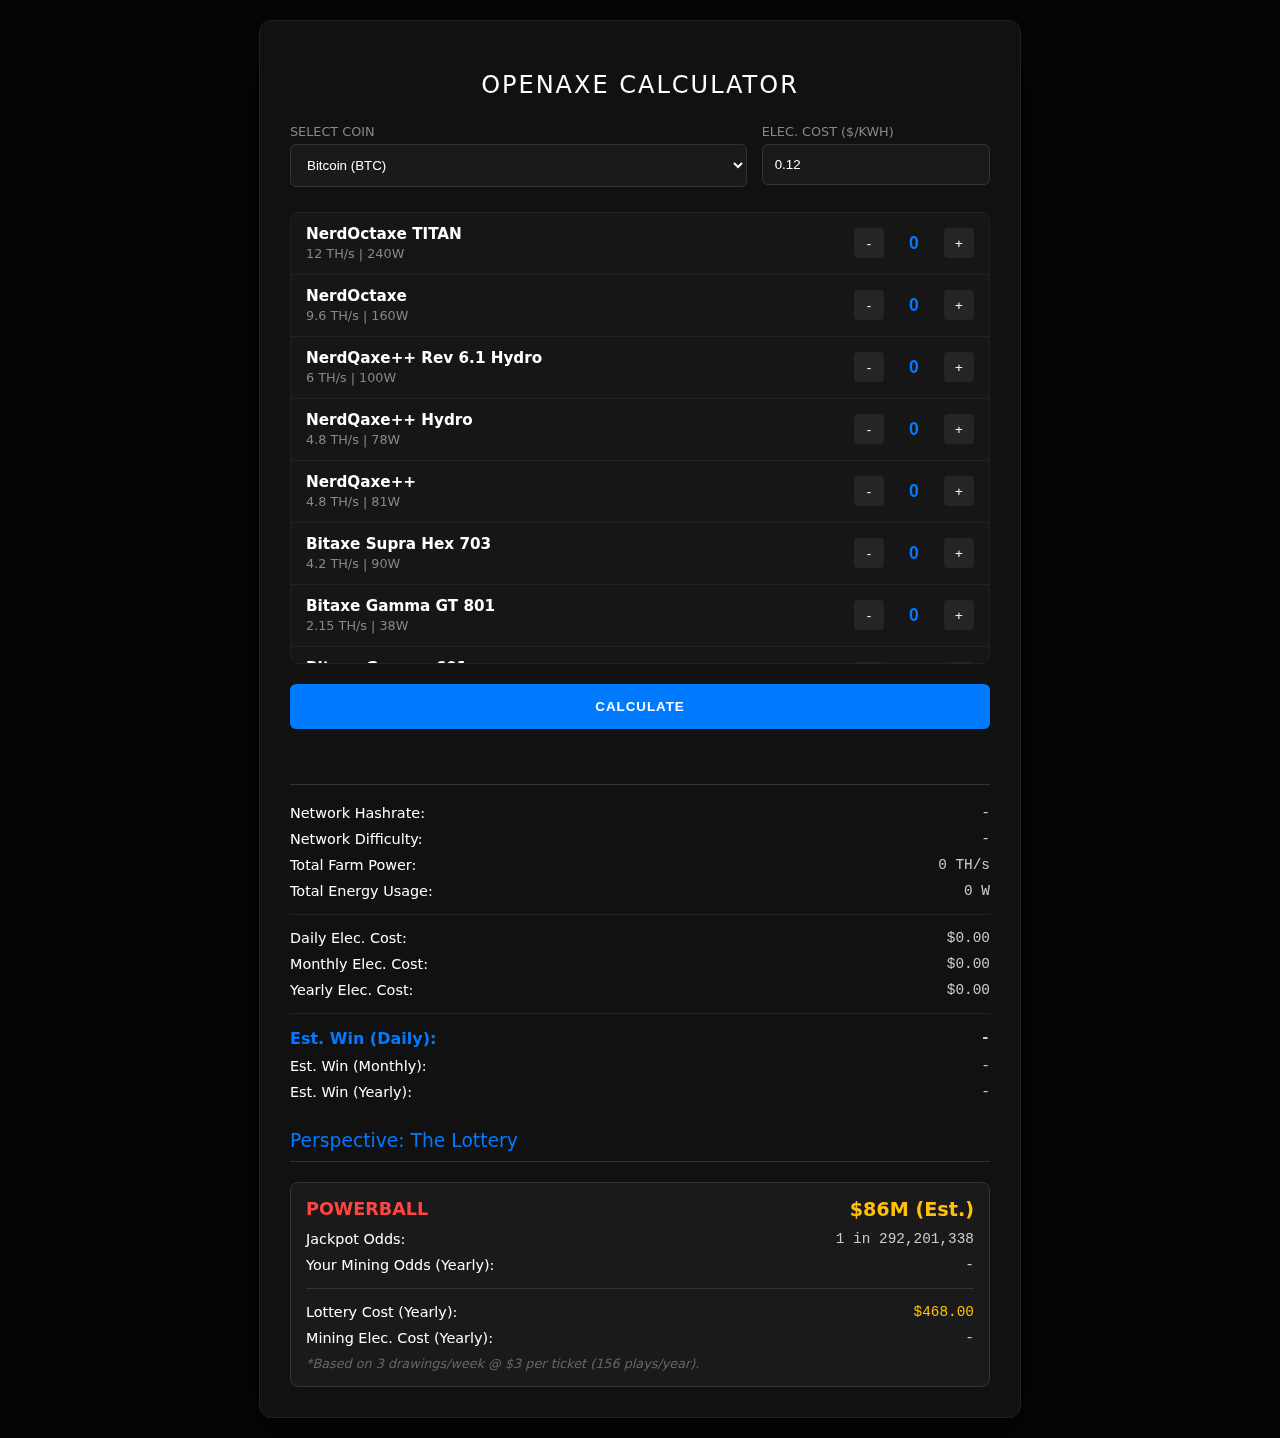
<file: calculator/index.html>
<!DOCTYPE html>
<html lang="en">
<head>
    <meta charset="UTF-8">
    <meta name="viewport" content="width=device-width, initial-scale=1.0">
    <title>OpenAxeProject Calculator</title>
    <link rel="stylesheet" href="styles.css">
</head>
<body>

<div class="app">
    <h2>OPENAXE CALCULATOR</h2>

    <div class="config-grid">
        <div>
            <label>Select Coin</label>
            <select id="coin">
                <option value="BTC">Bitcoin (BTC)</option>
                <option value="BCH">Bitcoin Cash (BCH)</option>
                <option value="BSV">Bitcoin SV (BSV)</option>
                <option value="DGB">Digibyte (DGB)</option>
                <option value="FB">Fractal Bitcoin (FB)</option>
                <option value="PPC">Peercoin (PPC)</option>
                <option value="BC2">BitcoinII (BC2)</option>
            </select>
        </div>
        <div>
            <label>Elec. Cost ($/kWh)</label>
            <input type="number" id="kwhCost" value="0.12" step="0.01">
        </div>
    </div>

    <div class="hw-list" id="hwContainer"></div>

    <button class="calc-btn" onclick="calculate()">CALCULATE</button>
    <div id="statusBox" class="status-bar"></div>

    <div class="stats-box">
        <div class="row"><span>Network Hashrate:</span> <span id="netHash" class="val">-</span></div>
        <div class="row"><span>Network Difficulty:</span> <span id="netDiff" class="val">-</span></div>
        <div class="row"><span>Total Farm Power:</span> <span id="farmPower" class="val">0 TH/s</span></div>
        <div class="row"><span>Total Energy Usage:</span> <span id="farmWatts" class="val">0 W</span></div>
        
        <hr>
        
        <div class="row"><span>Daily Elec. Cost:</span> <span id="dailyCost" class="val">$0.00</span></div>
        <div class="row"><span>Monthly Elec. Cost:</span> <span id="monthlyCost" class="val">$0.00</span></div>
        <div class="row"><span>Yearly Elec. Cost:</span> <span id="yearlyCost" class="val">$0.00</span></div>

        <hr>

        <div class="row major"><span>Est. Win (Daily):</span> <span id="oddsDaily" class="val">-</span></div>
        <div class="row"><span>Est. Win (Monthly):</span> <span id="oddsMonthly" class="val">-</span></div>
        <div class="row"><span>Est. Win (Yearly):</span> <span id="oddsYearly" class="val">-</span></div>
    </div>

    <h3>Perspective: The Lottery</h3>
    <div class="pb-box">
        <div class="pb-header">
            <span class="pb-logo">POWERBALL</span>
            <span id="pbJackpot" class="jackpot">Loading...</span>
        </div>
        
        <div class="row">
            <span>Jackpot Odds:</span>
            <span class="val">1 in 292,201,338</span>
        </div>
        <div class="row">
            <span>Your Mining Odds (Yearly):</span>
            <span id="miningOddsComp" class="val">-</span>
        </div>

        <hr style="border-color: #333">

        <div class="row">
            <span>Lottery Cost (Yearly):</span>
            <span class="val" style="color: #ffc107">$468.00</span>
        </div>
        <div class="row">
            <span>Mining Elec. Cost (Yearly):</span>
            <span id="miningCostComp" class="val">-</span>
        </div>

        <div class="pb-footer">
            *Based on 3 drawings/week @ $3 per ticket (156 plays/year).
        </div>
    </div>
</div>

<script src="app.js"></script>
</body>
</html>
</file>
<file: calculator/styles.css>
:root {
    --bg: #050505;
    --card: #111;
    --blue: #007bff;
    --text: #fff;
    --dim: #888;
    --border: #222;
    --err: #ff4444;
    --green: #28a745;
    --gold: #ffc107;
}

body {
    background: var(--bg);
    color: var(--text);
    font-family: 'Segoe UI', system-ui, sans-serif;
    display: flex;
    justify-content: center;
    padding: 20px;
    margin: 0;
}

.app {
    width: 100%;
    max-width: 700px;
    background: var(--card);
    padding: 30px;
    border-radius: 12px;
    border: 1px solid var(--border);
    box-shadow: 0 20px 50px rgba(0,0,0,0.5);
}

h2 { text-align: center; font-weight: 300; margin-bottom: 25px; letter-spacing: 2px; }
h3 { border-bottom: 1px solid #333; padding-bottom: 10px; margin-top: 30px; font-weight: 300; color: var(--blue); }
hr { border: 0; border-top: 1px solid #222; margin: 15px 0; }

.config-grid { display: grid; grid-template-columns: 2fr 1fr; gap: 15px; margin-bottom: 25px; }

label { color: var(--dim); font-size: 0.8rem; display: block; margin-bottom: 5px; text-transform: uppercase; }

select, input {
    width: 100%; padding: 12px;
    background: #1a1a1a; border: 1px solid #333;
    color: white; border-radius: 6px; box-sizing: border-box;
}
select:focus, input:focus { border-color: var(--blue); outline: none; }

.hw-list {
    max-height: 450px; overflow-y: auto;
    margin-bottom: 20px;
    border: 1px solid #222; border-radius: 8px;
}
.hw-item {
    display: flex; justify-content: space-between; align-items: center;
    padding: 12px 15px; border-bottom: 1px solid #222;
    background: #161616;
}
.hw-item:last-child { border-bottom: none; }
.hw-info b { display: block; font-size: 0.95rem; }
.hw-info span { font-size: 0.8rem; color: var(--dim); }

.qty-ctrl { 
    display: flex; 
    align-items: center; 
    gap: 5px; 
    flex-shrink: 0; 
}
.btn-q {
    width: 30px; height: 30px;
    background: #252525; color: #fff;
    border: none; border-radius: 4px; cursor: pointer;
}
.btn-q:hover { background: #333; }

.val-q {
    width: 50px;
    text-align: center;
    background: none; border: none;
    color: var(--blue); font-weight: bold; font-size: 1.1rem;
    padding: 0;
    -moz-appearance: textfield;
}
.val-q::-webkit-outer-spin-button,
.val-q::-webkit-inner-spin-button {
    -webkit-appearance: none;
    margin: 0;
}

.calc-btn {
    width: 100%; padding: 15px;
    background: var(--blue); color: white;
    border: none; font-weight: bold;
    border-radius: 6px; cursor: pointer;
    letter-spacing: 1px; transition: background 0.2s;
}
.calc-btn:hover { background: #0056b3; }

.stats-box { margin-top: 25px; padding-top: 20px; border-top: 1px solid #333; }
.row { display: flex; justify-content: space-between; margin-bottom: 10px; font-size: 0.9rem; }
.row.major { font-size: 1rem; font-weight: bold; margin-top: 15px; color: var(--blue); }
.val { font-family: monospace; color: #ccc; }
.guaranteed { color: var(--green); font-weight: bold; text-transform: uppercase; }

.pb-box {
    background: #1a1a1a;
    border: 1px solid #333;
    border-radius: 8px;
    padding: 15px;
    margin-top: 20px;
}
.pb-header { display: flex; justify-content: space-between; align-items: center; margin-bottom: 10px; }
.pb-logo { font-weight: bold; color: var(--err); font-size: 1.1rem; }
.jackpot { color: var(--gold); font-weight: bold; font-size: 1.2rem; }
.pb-footer { font-size: 0.8rem; color: #666; margin-top: 10px; font-style: italic; }

.status-bar {
    margin-top: 10px;
    font-size: 0.85rem;
    text-align: center;
    min-height: 20px;
}
.err { color: var(--err); }
.loading { color: #ffd700; font-style: italic; }
</file>
